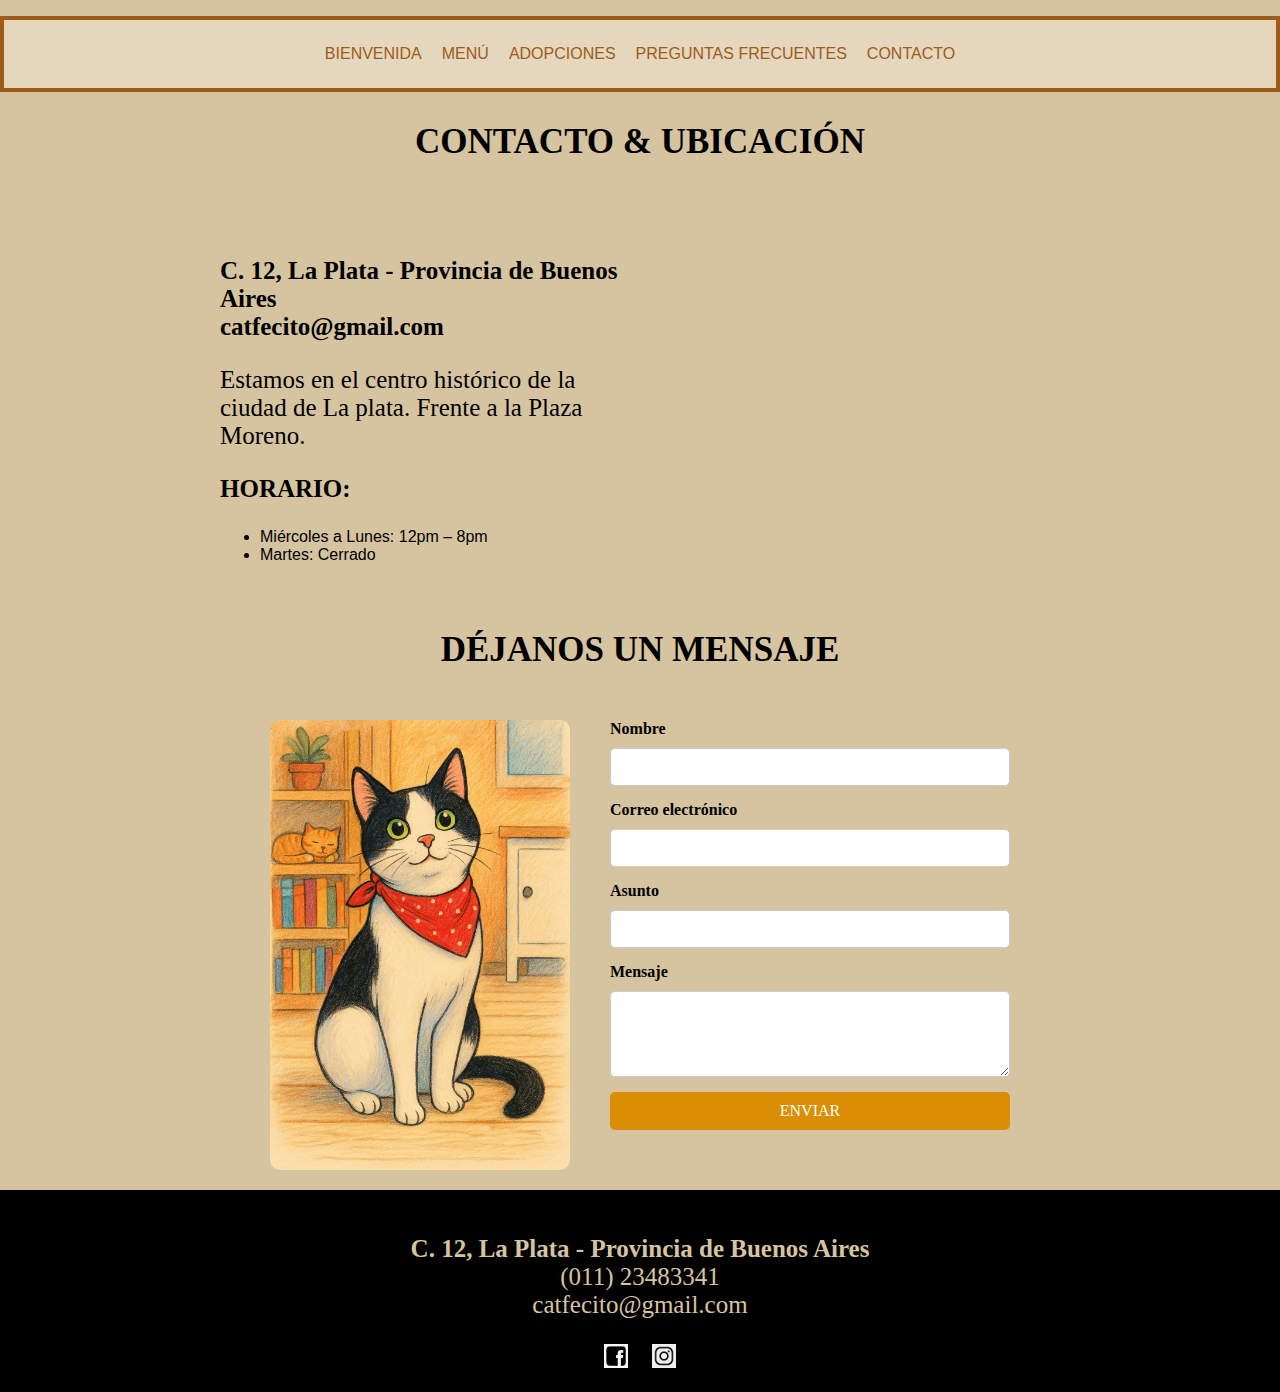
<file: Seccion_Contactos/assets/index.html>
<!DOCTYPE html>
<html lang="es">
  <head>
    <meta charset="UTF-8" />
    <title>Contacto</title>
    <link rel="stylesheet" href="../css/style.css" />
  </head>
  <body>
    <nav>
      <ul>
        <li><a href="#">BIENVENIDA</a></li>
        <li><a href="#">MENÚ</a></li>
        <li><a href="#">ADOPCIONES</a></li>
        <li><a href="#">PREGUNTAS FRECUENTES</a></li>
        <li><a href="#">CONTACTO</a></li>
      </ul>
    </nav>

    <h2>CONTACTO & UBICACIÓN</h2>

    <section>
      <div
        style="
          display: flex;
          justify-content: center;
          gap: 40px;
          flex-wrap: wrap;
          margin-top: 20px;
        "
      >
        <div style="max-width: 400px; text-align: left">
          <p>
            <strong
              >C. 12, La Plata - Provincia de Buenos Aires<br />
              catfecito@gmail.com</strong
            >
          </p>

          <p>
            Estamos en el centro histórico de la ciudad de La plata. Frente a la
            Plaza Moreno.
          </p>

          <p><strong>HORARIO:</strong></p>
          <ul>
            <li>Miércoles a Lunes: 12pm – 8pm</li>
            <li>Martes: Cerrado</li>
          </ul>
        </div>

        <iframe
          src="https://www.google.com/maps/embed?pb=!1m18!1m12!1m3!1d4612.105605300225!2d-57.95988299675163!3d-34.922498791702246!2m3!1f0!2f0!3f0!3m2!1i1024!2i768!4f13.1!3m3!1m2!1s0x95a2e62e3fc93575%3A0x6ffaec3bf616e000!2sPlaza%20Moreno!5e0!3m2!1ses-419!2sar!4v1746133704899!5m2!1ses-419!2sar"
          width="400"
          height="300"
          style="border: 0"
          allowfullscreen=""
          loading="lazy"
          referrerpolicy="no-referrer-when-downgrade"
        >
        </iframe>
      </div>
    </section>

    <h2>DÉJANOS UN MENSAJE</h2>

    <section>
      <img src="../img/gatito.png" alt="Gatito" />

      <form>
        <label for="nombre">Nombre</label>
        <input type="text" id="nombre" name="nombre" required />

        <label for="email">Correo electrónico</label>
        <input type="email" id="email" name="email" required />

        <label for="asunto">Asunto</label>
        <input type="text" id="asunto" name="asunto" required />

        <label for="mensaje">Mensaje</label>
        <textarea id="mensaje" name="mensaje" rows="4" required></textarea>

        <button type="submit">ENVIAR</button>
      </form>
    </section>

    <footer style="padding: 20px; text-align: center">
      <p>
        <strong>C. 12, La Plata - Provincia de Buenos Aires</strong><br />
        (011) 23483341<br />
        catfecito@gmail.com
      </p>
      <div style="margin-top: 10px">
        <a href="#" style="margin: 0 10px">
          <img src="../img/facebook.png" alt="Facebook" style="width: 24px" />
        </a>
        <a href="#" style="margin: 0 10px">
          <img src="../img/instagram.png" alt="Instagram" style="width: 24px" />
        </a>
      </div>
    </footer>
  </body>
</html>
</file>
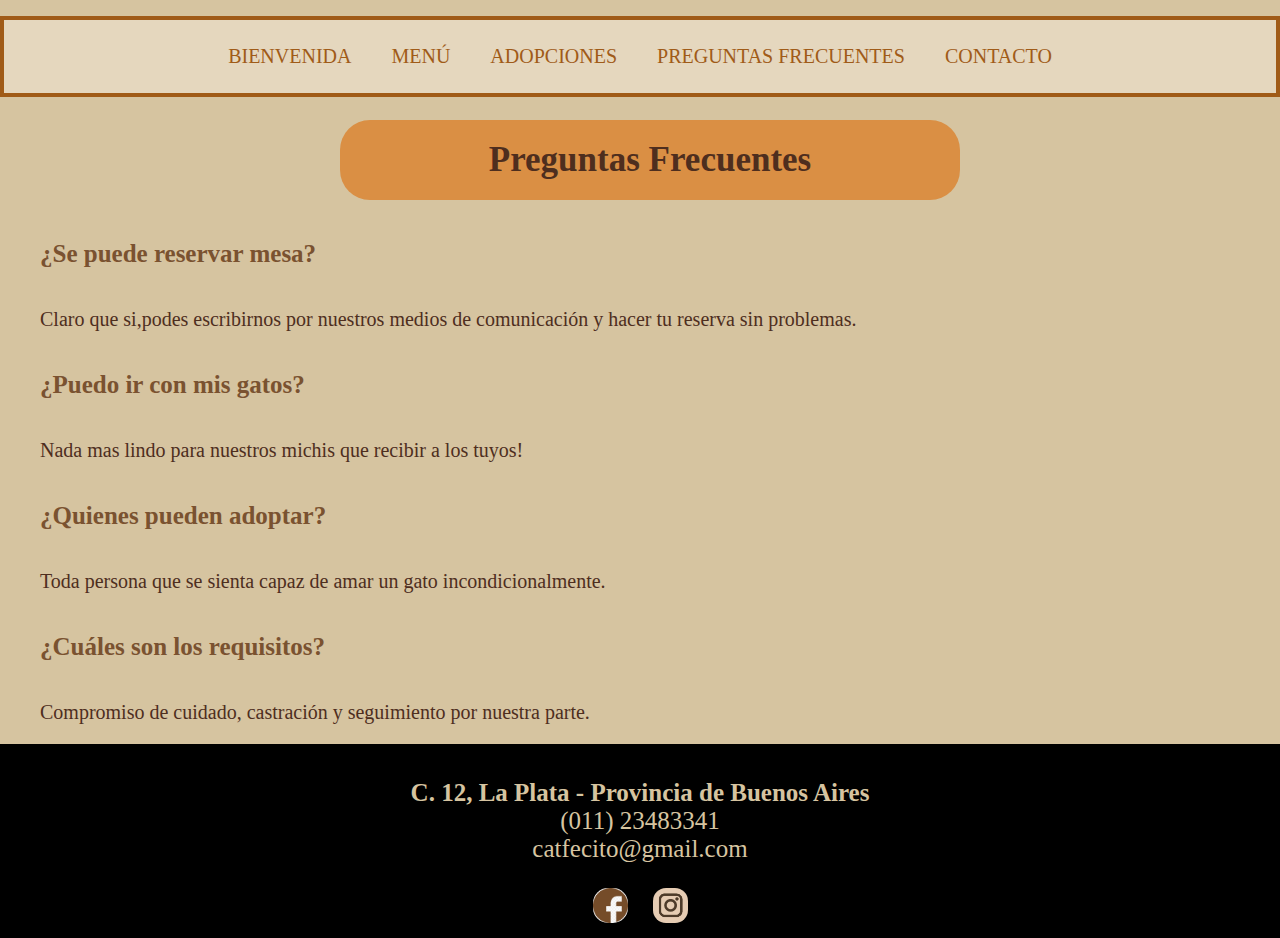
<file: Catfecito/Preguntas-frecuentes/assets/index.html>
<!DOCTYPE html>
<html lang="en">
<head>
    <meta charset="UTF-8">
    <meta name="viewport" content="width=device-width, initial-scale=1.0">
    <link rel="stylesheet" href="../../Seccion_Contactos/css/style.css"/>
    <title>Preguntas Frecuentes</title>
</head>

<body>

     <nav>
      <ul>
        <li>
          <a href="../../Seccion_Bienvenida/assets/index.html">BIENVENIDA</a>
        </li>
        <li><a href="#">MENÚ</a></li>
        <li><a href="#">ADOPCIONES</a></li>
        <li><a href="#">PREGUNTAS FRECUENTES</a></li>
        <li>
          
          <a href="../../Seccion_Contactos/assets/index.html">CONTACTO</a></li>
      </ul>
    </nav>

    <div class="frecuentes">
     <h1>Preguntas Frecuentes</h1> 

     <h2>¿Se puede reservar mesa?</h2>
      <p> Claro que si,podes escribirnos por nuestros medios de comunicación y hacer tu reserva sin problemas.</p>

     <h2>¿Puedo ir con mis gatos?</h2>
      <p>Nada mas lindo para nuestros michis que recibir a los tuyos! </p>
  
     <h2>¿Quienes pueden adoptar?</h2>
      <p>Toda persona que se sienta capaz de amar un gato incondicionalmente.</p>
  
     <h2>¿Cuáles son los requisitos?</h2>
      <p>Compromiso de cuidado, castración y seguimiento por nuestra parte.</p>
   </div>

    
     <footer>
      <p>
        <strong>C. 12, La Plata - Provincia de Buenos Aires</strong><br />
        (011) 23483341<br />
        catfecito@gmail.com
      </p>
      <div style="margin-top: 10px">
        <a href="#" style="margin: 0 10px">
          <img
            src="../../Seccion_Contactos/img/fbbb.png"
            alt="Facebook"
            style="width: 35px; border-radius: 15px"
          />
        </a>
        <a href="#" style="margin: 0 10px">
          <img
            src="../../Seccion_Contactos/img/ig.jpg"
            alt="Instagram"
            style="width: 35px; border-radius: 13px"
          />
        </a>
      </div>
    </footer> 
  </body>
</html>
</file>
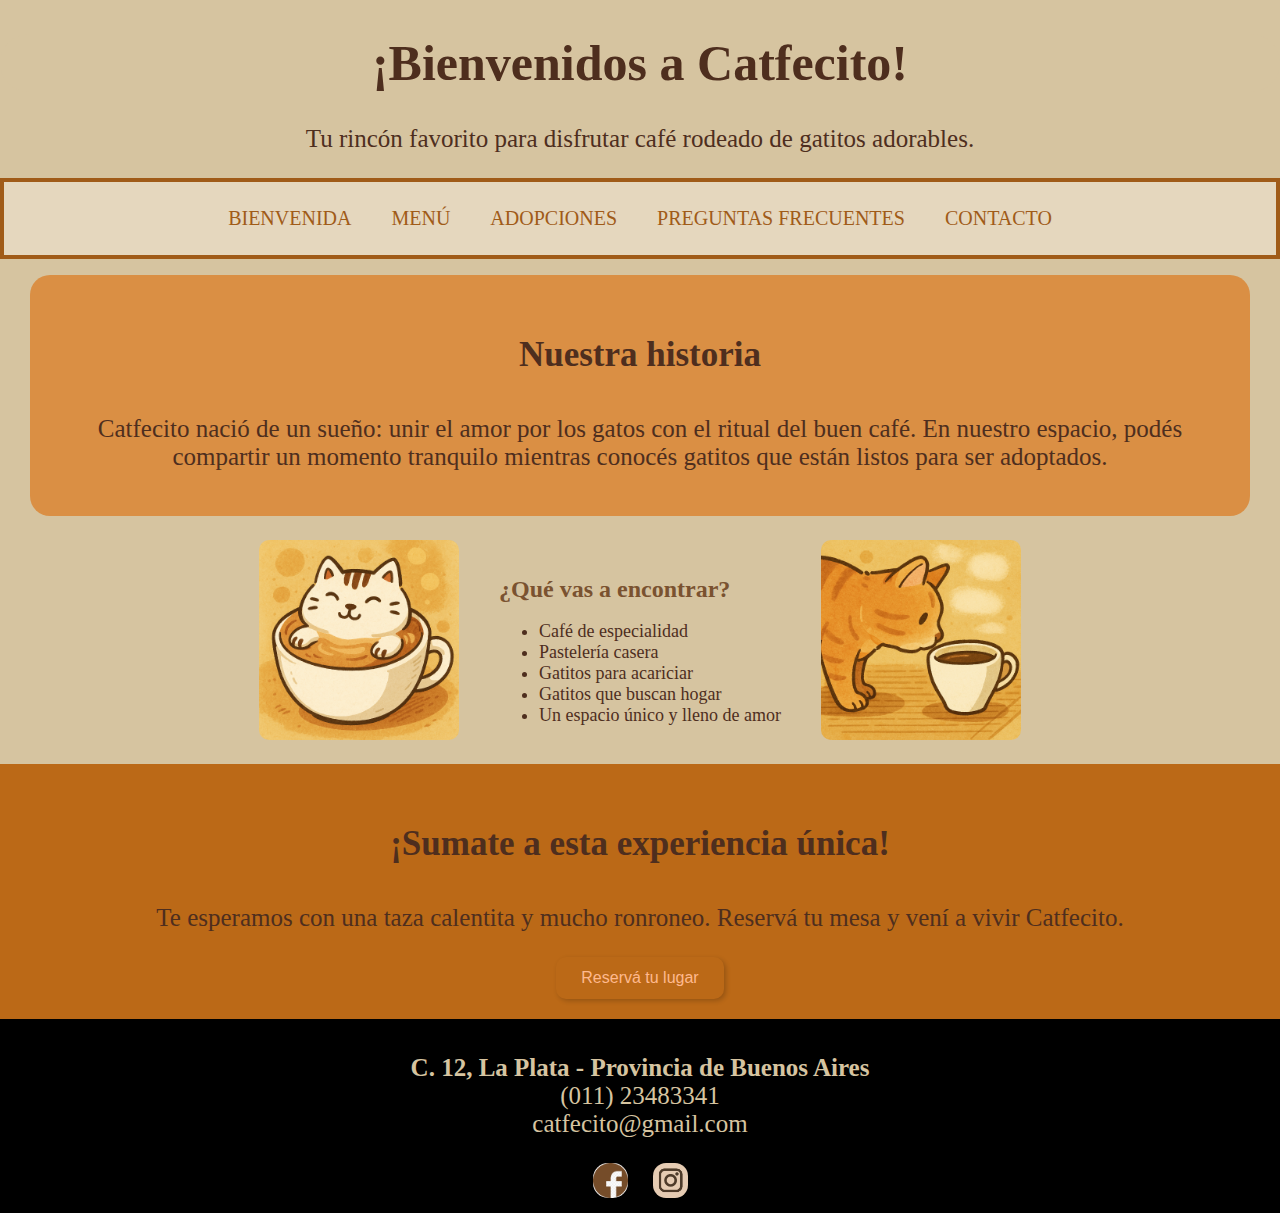
<file: Catfecito/Seccion_Bienvenida/assets/index.html>
<!DOCTYPE html>
<html lang="es">
  <head>
    <meta charset="UTF-8" />
    <meta name="viewport" content="width=device-width, initial-scale=1.0" />
    <title>Bienvenidos a Catfecito</title>
    <link rel="stylesheet" href="../../Seccion_Contactos/css/style.css" />
  </head>

  <body>
    <header>
      <div>
        <h1>¡Bienvenidos a Catfecito!</h1>
        <p>
          Tu rincón favorito para disfrutar café rodeado de gatitos adorables.
        </p>
      </div>
    </header>

    <nav>
      <ul>
        <li><a href="../../Seccion_Bienvenida/assets/index.html">BIENVENIDA</a></li>
        <li><a href="#">MENÚ</a></li>
        <li><a href="#">ADOPCIONES</a></li>
        <li><a href="../../Preguntas-frecuentes/index.html">PREGUNTAS FRECUENTES</a></li>
        <li><a href="../../Seccion_Contactos/assets/index.html">CONTACTO</a></li>
      </ul>
    </nav>

    <main>
      <section id="historia">
        <div>
          <h2 style="color: #4e2e1e;">Nuestra historia</h2>
          <p>
            Catfecito nació de un sueño: unir el amor por los gatos con el
            ritual del buen café. En nuestro espacio, podés compartir un momento
            tranquilo mientras conocés gatitos que están listos para ser
            adoptados.
          </p>
        </div>
      </section>

      <section id="encuentra">
        <img src="../img/gato en un cafe.png" alt="Imagen izquierda" class="imagen">

        <div>
          <h2>¿Qué vas a encontrar?</h2>
          <ul>
            <li>Café de especialidad</li>
            <li>Pastelería casera</li>
            <li>Gatitos para acariciar</li>
            <li>Gatitos que buscan hogar</li>
            <li>Un espacio único y lleno de amor</li>
          </ul>
        </div>

        <img src="../img/gatito.png" alt="Imagen derecha" class="imagen">
      </section>

      <section id="experiencia">
        <div>
          <h2 style="color: #4e2e1e;"> ¡Sumate a esta experiencia única!</h2>
          <p>
            Te esperamos con una taza calentita y mucho ronroneo. Reservá tu
            mesa y vení a vivir Catfecito.
          </p>
          <button class="reservar">Reservá tu lugar</button>
        </div>
      </section>
    </main>

    <footer>
      <p>
        <strong>C. 12, La Plata - Provincia de Buenos Aires</strong><br />
        (011) 23483341<br />
        catfecito@gmail.com
      </p>
      <div style="margin-top: 10px">
        <a href="#" style="margin: 0 10px">
            <img src="../../Seccion_Contactos/img/fbbb.png" alt="Facebook" style="width: 35px; border-radius: 15px;" />
            
        </a>
        <a href="#" style="margin: 0 10px">
          <img src="../../Seccion_Contactos/img/ig.jpg" alt="Instagram" style="width: 35px; border-radius: 13px;" />
        </a>
      </div>
    </footer>
  </body>
</html>
</file>
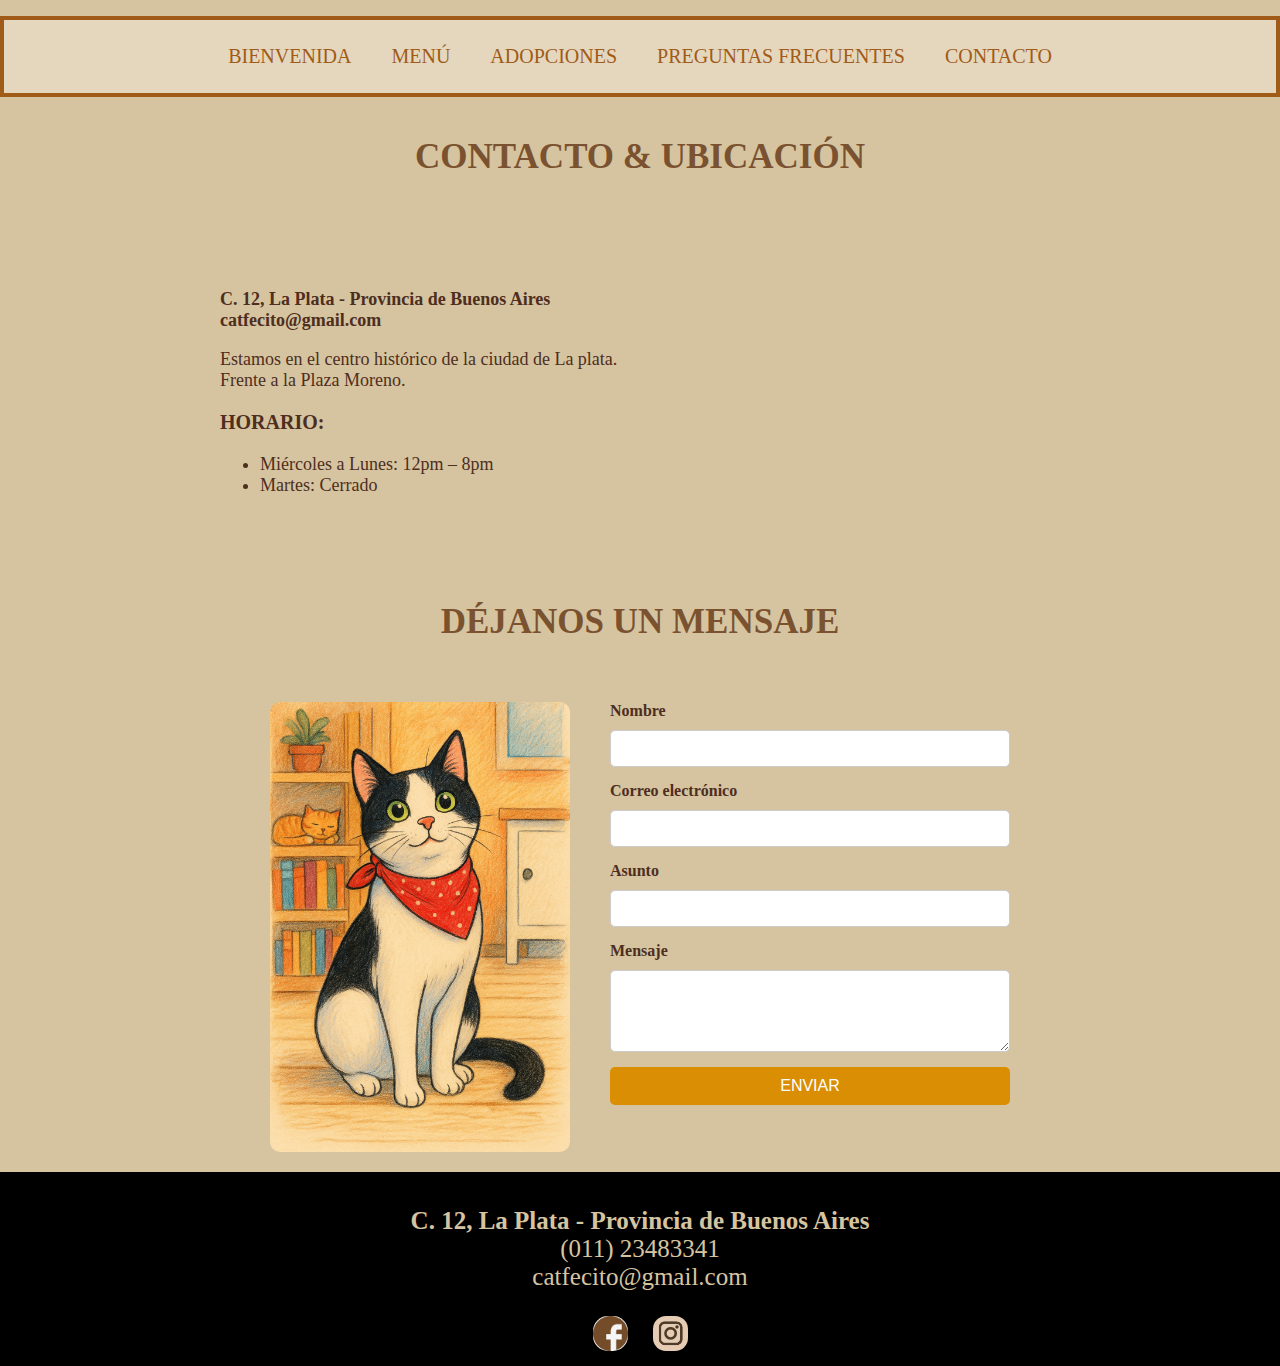
<file: Catfecito/Seccion_Contactos/assets/index.html>
<!DOCTYPE html>
<html lang="es">
  <head>
    <meta charset="UTF-8" />
    <title>Contacto</title>
    <link rel="stylesheet" href="../css/style.css" />
  </head>
  <body>
    <nav>
      <ul>
        <li>
          <a href="../../Seccion_Bienvenida/assets/index.html">BIENVENIDA</a>
        </li>
        <li><a href="#">MENÚ</a></li>
        <li><a href="#">ADOPCIONES</a></li>
        <li><a href="#">PREGUNTAS FRECUENTES</a></li>
        <li><a href="#">CONTACTO</a></li>
      </ul>
    </nav>

    <h2>CONTACTO & UBICACIÓN</h2>

    <section>
      <div
        style="
          display: flex;
          justify-content: center;
          align-items: center;
          gap: 40px;
          flex-wrap: wrap;
          margin-top: 5px;
        "
      >
        <div style="max-width: 400px; text-align: left">
          <p style="font-size: 18px">
            <strong
              >C. 12, La Plata - Provincia de Buenos Aires<br />
              catfecito@gmail.com</strong
            >
          </p>

          <p style="font-size: 18px">
            Estamos en el centro histórico de la ciudad de La plata. Frente a la
            Plaza Moreno.
          </p>

          <p style="font-size: 20px"><strong>HORARIO:</strong></p>
          <ul style="font-size: 18px">
            <li>Miércoles a Lunes: 12pm – 8pm</li>
            <li>Martes: Cerrado</li>
          </ul>
        </div>

        <iframe
          src="https://www.google.com/maps/embed?pb=!1m18!1m12!1m3!1d4612.105605300225!2d-57.95988299675163!3d-34.922498791702246!2m3!1f0!2f0!3f0!3m2!1i1024!2i768!4f13.1!3m3!1m2!1s0x95a2e62e3fc93575%3A0x6ffaec3bf616e000!2sPlaza%20Moreno!5e0!3m2!1ses-419!2sar!4v1746133704899!5m2!1ses-419!2sar"
          width="400"
          height="300"
          style="border: 0"
          allowfullscreen=""
          loading="lazy"
          referrerpolicy="no-referrer-when-downgrade"
        >
        </iframe>
      </div>
    </section>

    <h2>DÉJANOS UN MENSAJE</h2>

    <section>
      <img src="../img/gatito.png" alt="Gatito" />

      <form>
        <label for="nombre">Nombre</label>
        <input type="text" id="nombre" name="nombre" required />

        <label for="email">Correo electrónico</label>
        <input type="email" id="email" name="email" required />

        <label for="asunto">Asunto</label>
        <input type="text" id="asunto" name="asunto" required />

        <label for="mensaje">Mensaje</label>
        <textarea id="mensaje" name="mensaje" rows="4" required></textarea>

        <button type="submit">ENVIAR</button>
      </form>
    </section>

    <footer>
      <p>
        <strong>C. 12, La Plata - Provincia de Buenos Aires</strong><br />
        (011) 23483341<br />
        catfecito@gmail.com
      </p>
      <div style="margin-top: 10px">
        <a href="#" style="margin: 0 10px">
          <img
            src="../img/fbbb.png"
            alt="Facebook"
            style="width: 35px; border-radius: 15px"
          />
        </a>
        <a href="#" style="margin: 0 10px">
          <img
            src="../img/ig.jpg"
            alt="Instagram"
            style="width: 35px; border-radius: 13px"
          />
        </a>
      </div>
    </footer>
  </body>
</html>
</file>
<file: Seccion_Contactos/css/style.css>
body {
  background-color: #d6c4a0;
  font-family: Arial, sans-serif; /* Usa la fuente Arial */
  margin: 0; /* Elimina márgenes predeterminados */
  padding: 0; /* Elimina relleno predeterminado */
  text-align: center; /* Centra el texto */
}

h1 {
  font-size: 50px;
  font-family: Georgia, "Times New Roman", Times, serif;
}
p {
  font-size: 25px;
  font-family: cursive;
}

.barra {
  font-size: 20px;
  padding-left: 50px;
  padding-right: 50px;
}
.cat {
  background-color: black;
  color: #e5d7be;
  margin-left: 250px;
  margin-right: 250px;
  margin-top: 20px;
  padding: 30px;
  border-radius: 20px;
}
.contacto {
  background-color: #bb6917;
  justify-content: center;
}
.mensaje {
  justify-content: center;
}

#historia {
  background-color: #da8f44;
  margin-left: 30px;
  margin-right: 30px;
  font-size: 20px;
}
#encuentra {
  background-image: url(../img/cafe1.jpg);
  margin: 20px 380px 20px 380px;
  color: #e5d7be;
  text-align: left;
}
#experiencia {
  background-color: #bb6917;
  justify-content: center;
}

nav ul {
  background-color: #e5d7be;

  list-style: none; /* Quita los puntos de la lista */
  padding: 25px 0; /* Espacio interno arriba/abajo */
  display: flex; /* Distribuye los elementos en línea */
  justify-content: center; /* Centra los elementos horizontalmente */
  gap: 20px; /* Espacio entre elementos */
  border: 4px solid #a05b18;
  /* Elimina margen predeterminado */
}

a:link {
  color: #a05b18;
  text-decoration: none;
}

h2 {
  margin: 30px 0;
  font-family: Georgia, "Times New Roman", Times, serif;
  font-size: 35px; /* Espacio arriba/abajo */
}

section {
  display: flex; /* Organiza los hijos en línea */
  justify-content: center; /* Centra horizontalmente */
  gap: 40px; /* Espacio entre elementos */
  flex-wrap: wrap; /* Permite que los elementos pasen a otra línea */
  padding: 20px;
  /* Espacio interno */
}

section img {
  width: 300px; /* Ancho fijo para imágenes */
  border-radius: 10px; /* Esquinas redondeadas */
}

form {
  max-width: 400px;         /* Ancho máximo del formulario */
  width: 100%;              /* Ocupa el 100% del contenedor */
  display: flex;
  flex-direction: column;   /* Apila elementos verticalmente */
  text-align: left;         /* Alinea el texto a la izquierda */
  font-family: Georgia, "Times New Roman",Times, serif; /* Tipografía manuscrita */
}

form label {
font-weight: bold;          /* Texto en negrita */
margin-bottom: 5px;         /* Espacio debajo de cada label */
}

form input,
form textarea {
padding: 10px;              /* Espacio interno */
margin-top: 5px;            /* Pequeño espacio arriba */
margin-bottom: 15px;        /* Espacio más grande abajo */
border: 1px solid #ccc;   /* Borde gris claro */
border-radius: 5px;         /* Esquinas redondeadas */
font-family: Georgia, "Times New Roman", Times, serif;  /* Misma tipografía */
}

form button {
width: 100%;                     /* Ancho completo */
padding: 10px;                   /* Espacio interno */
background-color: #d98e04;     /* Color naranja cálido */
color: white;                  /* Texto blanco */
border: none;                    /* Sin borde */
border-radius: 5px;              /* Esquinas redondeadas */
font-size: 16px;                 /* Tamaño de fuente */
font-family: Georgia, "Times New Roman", Times, serif; /* Tipografía */
}

form button:hover {
background-color: #b37000;       /* Color más oscuro al pasar el mouse */
}

footer {
  background-color: black;
  color: #d6c4a0;
  padding-top: 10px;
  padding-bottom: 10px;
  text-align: center;
}
</file>
<file: Catfecito/Seccion_Contactos/css/style.css>
/* --- Estilo General (Body) --- */
body {
  background-color: #d6c4a0; /* Fondo crema */
  color: #4e2e1e; /* Texto marrón oscuro */
  font-family: Georgia, "Times New Roman", Times, serif; /* Fuente */
  margin: 0; /* Quita márgenes predeterminados */
  padding: 0; /* Quita relleno predeterminado */
  text-align: center; /* Centra el contenido del texto */
}

/* --- Encabezado Principal (h1) --- */
h1 {
  font-size: 50px; /* Tamaño grande del encabezado */
  font-family: Georgia, "Times New Roman", Times, serif; /* Fuente */
}

/* --- Párrafos (p) --- */
p {
  font-size: 25px; /* Tamaño mediano de texto */
  font-family: cursive; /* Fuente cursiva */
}

/* --- Navegación (nav) --- */
nav ul {
  background-color: #e5d7be; /* Fondo crema */
  list-style: none; /* Sin viñetas en la lista */
  padding: 25px 0; /* Espaciado interno superior e inferior */
  display: flex; /* Elementos en línea */
  justify-content: center; /* Centra horizontalmente */
  gap: 20px; /* Espaciado entre elementos */
  border: 4px solid #a05b18; /* Borde marrón */
}

nav a:hover {
  background-color: rgba(0, 0, 0, 0.1); /* Fondo semi-transparente al pasar */
  color: #67341a; /* Texto marrón oscuro al pasar el mouse */
}

nav a:visited {
  color: #a05b18; /* Texto marrón oscuro para enlaces visitados */
}

a:link {
  color: #a05b18; /* Texto marrón */
  text-decoration: none; /* Sin subrayado */
}

nav a {
  color: #8c3c15; /* Texto marrón oscuro */
  text-decoration: none; /* Sin subrayado */
  padding: 25px 10px; /* Espaciado interno */
  font-size: 18px; /* Tamaño del texto */
}

/* --- ID "historia" --- */
#historia {
  background-color: #da8f44; /* Fondo naranja */
  margin-left: 30px; /* Margen izquierdo */
  margin-right: 30px; /* Margen derecho */
  font-size: 20px; /* Tamaño del texto */
  border-radius: 20px; /* Bordes redondeados */
}

/* --- ID "encuentra" --- */
#encuentra {
  color: #4e2e1e; /* Texto marrón oscuro */
  text-align: left; /* Alinea a la izquierda */
  align-items: center; /* Alinea verticalmente */
  font-size: 18px; /* Tamaño del texto */
}

#encuentra h2 {
  font-size: 24px; /* Tamaño del subtítulo */
  margin-bottom: 10px; /* Espaciado inferior */
}

/* --- Clase "imagen" --- */
.imagen {
  width: 200px; /* Ancho fijo */
  height: auto; /* Mantiene la proporción */
}

/* --- ID "experiencia" --- */
#experiencia {
  background-color: #bb6917; /* Fondo marrón oscuro */
  justify-content: center; /* Centra horizontalmente */
}

/* --- Encabezados de Nivel 2 (h2) --- */
h2 {
  color: #7a5230; /* Texto marrón claro */
  margin: 40px 0; /* Margen superior e inferior */
  font-family: Georgia, "Times New Roman", Times, serif; /* Fuente */
  font-size: 35px; /* Tamaño grande del texto */
}

/* --- Clase "borde-naranja" del titulo h2 - contactos--- */
.borde-naranja {
  background-color: #e1853e; /* Fondo naranja */
  border-radius: 20px; /* Bordes redondeados */
  padding: 20px; /* Espaciado interno */
  margin: 20px auto; /* Margen vertical y centrado */
  max-width: 90%; /* Ancho máximo */
  color: #4e2e1e; /* Texto marrón oscuro */
}

/* --- Secciones --- */
section {
  display: flex; /* Elementos en línea */
  justify-content: center; /* Centra horizontalmente */
  gap: 40px; /* Espaciado entre elementos */
  flex-wrap: wrap; /* Permite líneas adicionales */
  padding: 20px; /* Espaciado interno */
}

section img {
  width: 300px; /* Ancho fijo */
  border-radius: 10px; /* Bordes redondeados */
}

/* --- Formularios --- */
form {
  max-width: 400px; /* Ancho máximo */
  width: 100%; /* Ancho completo */
  display: flex; /* Elementos en línea */
  flex-direction: column; /* Apila elementos */
  text-align: left; /* Texto alineado a la izquierda */
}

form label {
  font-weight: bold; /* Texto en negrita */
  margin-bottom: 5px; /* Espaciado inferior */
}

form input,
form textarea {
  padding: 10px; /* Espaciado interno */
  margin-top: 5px; /* Espaciado superior */
  margin-bottom: 15px; /* Espaciado inferior */
  border: 1px solid #ccc; /* Borde gris claro */
  border-radius: 5px; /* Bordes redondeados */
}

form button {
  width: 100%; /* Ancho completo */
  padding: 10px; /* Espaciado interno */
  background-color: #d98e04; /* Fondo naranja */
  color: white; /* Texto blanco */
  border: none; /* Sin borde */
  border-radius: 5px; /* Bordes redondeados */
  font-size: 16px; /* Tamaño del texto */
}

form button:hover {
  background-color: #b37000; /* Fondo más oscuro */
}

/* --- Clase "reservar" --- */
.reservar {
  background-color: #bb6917; /* Fondo marrón oscuro */
  color: #ffb98e; /* Texto crema */
  border: none; /* Sin borde */
  padding: 12px 25px; /* Espaciado interno */
  border-radius: 10px; /* Bordes redondeados */
  font-size: 16px; /* Tamaño del texto */
  cursor: pointer; /* Cambia a mano al pasar */
  box-shadow: 2px 2px 5px rgba(0, 0, 0, 0.2); /* Sombra sutil */
}

.reservar:hover {
  background-color: #a55812; /* Fondo más oscuro */
}

/* --- Pie de Página (footer) --- */
footer {
  background-color: black; /* Fondo negro */
  color: #d6c4a0; /* Texto crema */
  padding-top: 10px; /* Espaciado superior */
  padding-bottom: 10px; /* Espaciado inferior */
  text-align: center; /* Texto centrado */
  font-size: 100%; /* Tamaño de fuente base */
}

/* --- Distintas pantallas --- */

/* Para pantallas pequeñas (max-width: 576px) */
@media screen and (max-width: 576px) {
  h1 {
    font-size: 30px; /* Reduce el tamaño del encabezado */
    background-color: #da8f44; /* Fondo naranja */
    border-radius: 30px; /* Bordes redondeados */
  }

  p {
    font-size: 20px; /* Reduce el tamaño del texto */
  }

  nav ul {
    padding: 12px 0; /* Reduce el espaciado */
    margin-left: 10px; /* Margen izquierdo reducido */
    margin-right: 10px; /* Margen derecho reducido */
  }

  a:link {
    font-size: 12px; /* Reduce el tamaño de los enlaces */
  }

  .borde-naranja {
    background-color: #da8f44; /* Fondo naranja */
    font-size: 30px; /* Reduce tamaño del texto */
    border-radius: 10px; /* Bordes menos redondeados */
    margin-left: 45px; /* Márgenes laterales */
    margin-right: 45px;
  }

   .frecuentes {
    margin-left: 10px;
    margin-right: 10px;
  }

  .frecuentes h1 {
    font-size: 24px;
    margin-left: 0;
    margin-right: 0;
    padding: 15px;
  }

  .frecuentes h2 {
    font-size: 20px;
  }

  .frecuentes p {
    font-size: 16px;
  }
      
}

/* Para pantallas medianas (min-width: 580px) */
@media (min-width: 580px) {
  h1 {
    background-color: #da8f44; /* Fondo naranja */
    font-size: 40px; /* Tamaño intermedio */
    border-radius: 40px; /* Bordes redondeados */
  }

  a:link {
    font-size: 13px; /* Tamaño intermedio de enlaces */
  }

   .frecuentes {
    margin-left: 20px;
    margin-right: 20px;
  }

  .frecuentes h1 {
    font-size: 30px;
    margin-left: 50px;
    margin-right: 50px;
    padding: 18px;
  }

  .frecuentes h2 {
    font-size: 22px;
  }

  .frecuentes p {
    font-size: 18px;
  }
}

/* Para pantallas grandes (min-width: 880px) */
@media (min-width: 880px) {
  h1 {
    background-color: #d6c4a0; /* Fondo crema */
    font-size: 50px; /* Tamaño grande */
  }

  a:link {
    font-size: 20px; /* Tamaño grande de enlaces */
  }

  .frecuentes h1 {
    font-size: 40px;
    margin-left: 400px;
    margin-right: 400px;
    padding: 25px;
  }

  .frecuentes h2 {
    font-size: 28px;
  }

  .frecuentes p {
    font-size: 22px;
  }
}




.frecuentes {
  text-align: left;
  margin-left: 40px;
}

.frecuentes h1 {
  font-size: 35px;
  text-align: center;
  background-color: #da8f44;
  border-radius: 30px;
  margin-left: 300px;
  margin-right: 300px;
  padding: 20px;
}

.frecuentes h2 {
  font-size: 25px;
  text-align: left;
}

.frecuentes p {
  text-align: left;
  font-size: 20px;
}
</file>
